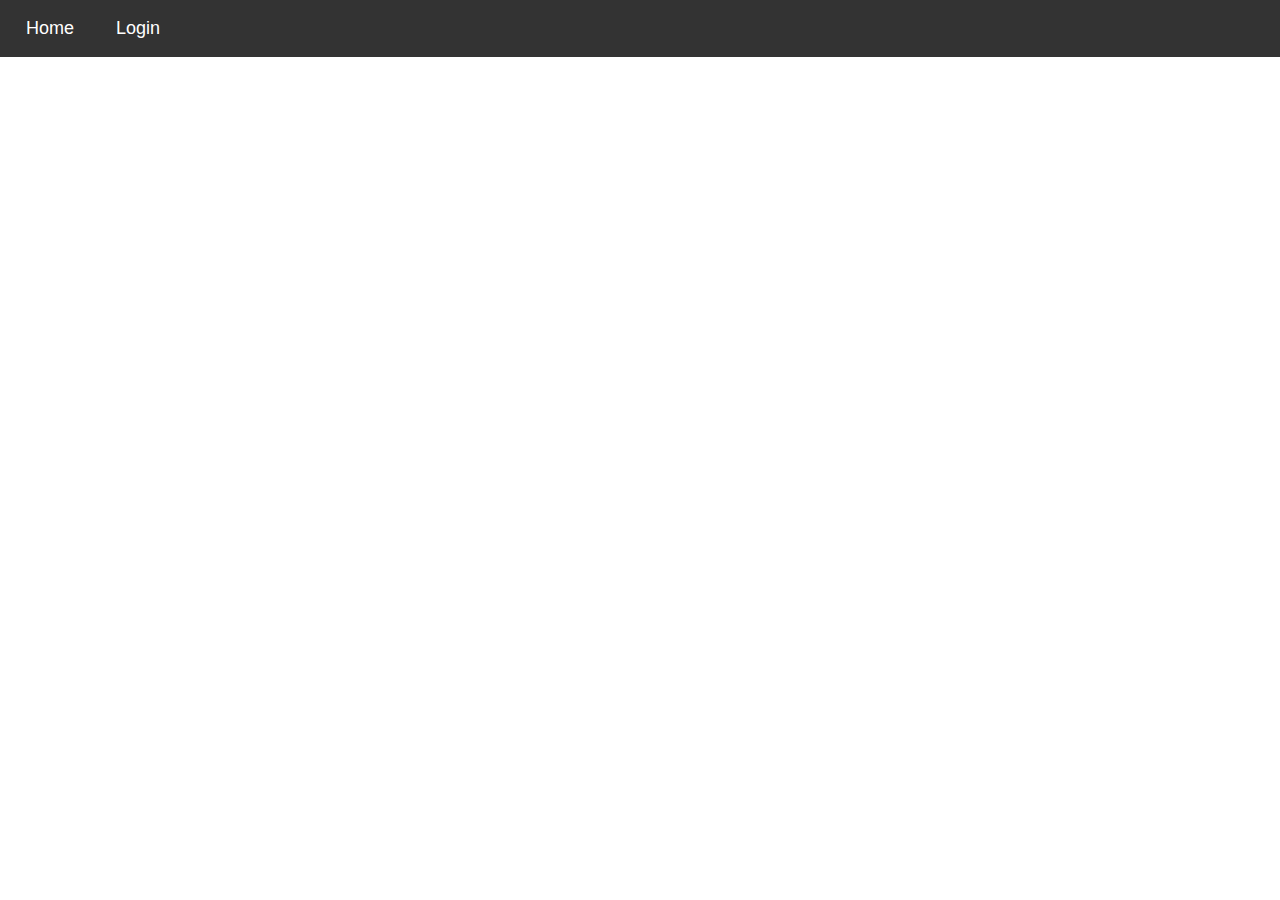
<file: index.html>
<!DOCTYPE html>
<html lang="en">
<head>
    <meta charset="UTF-8">
    <title>Menu Bar</title>
    <style>
        body {
            margin: 0;
            font-family: Arial, sans-serif;
        }

        /* Menu bar */
        .menu-bar {
            background-color: #333;
            padding: 10px;
            display: flex;
            align-items: center;
        }

        /* Menu buttons */
        .menu-bar a {
            color: white;
            text-decoration: none;
            font-size: 18px;
            padding: 8px 16px;
            margin-right: 10px;
        }

        .menu-bar a:hover {
            background-color: #555;
            border-radius: 4px;
        }
    </style>
</head>
<body>

    <div class="menu-bar">
        <a href="#">Home</a>
        <a href="#">Login</a>
    </div>

</body>
</html>
</file>
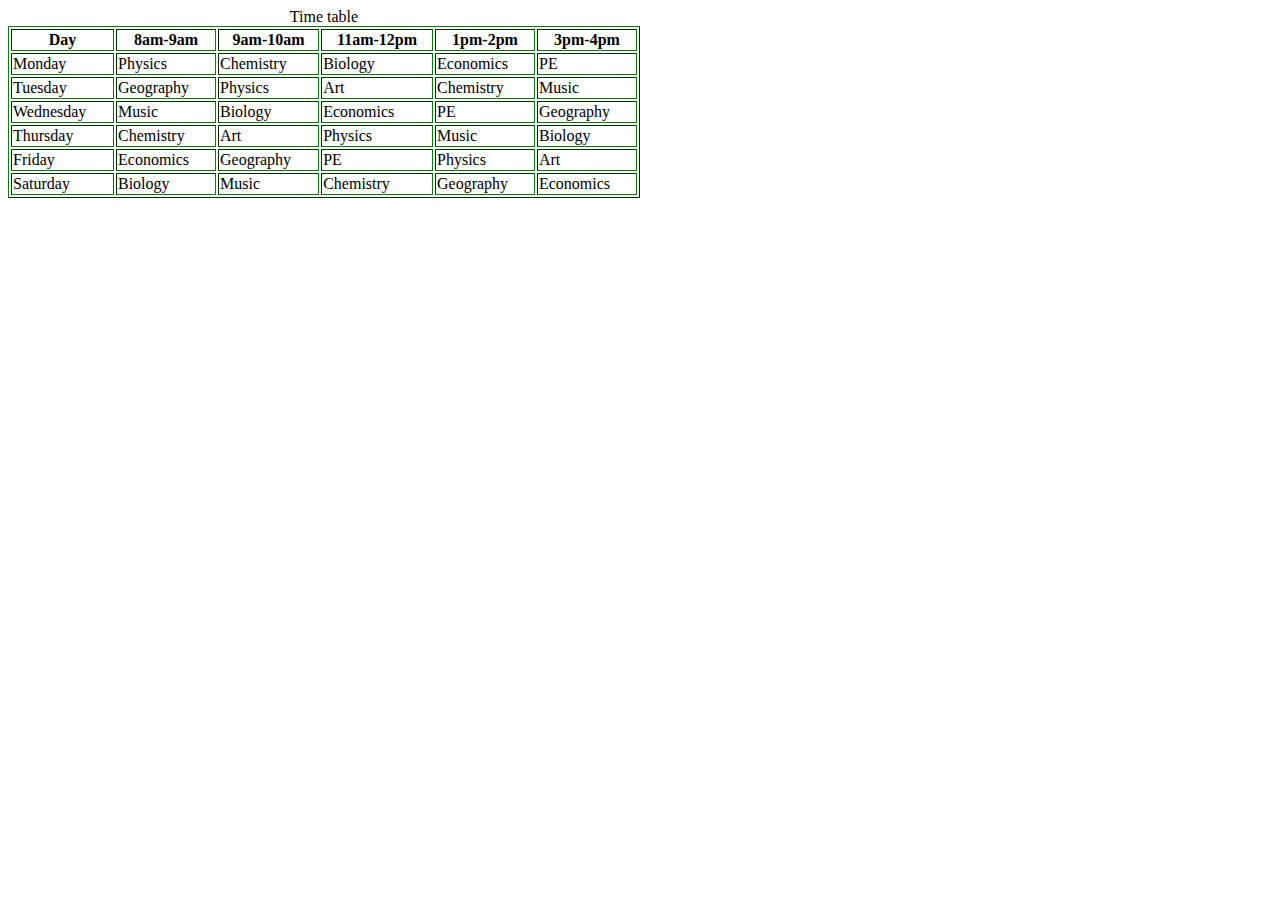
<file: php files/timetable.html>
<!DOCTYPE html>
<html>
<head>
    <title>Time table</title>
</head>
<body>
    <table border="1" style="border-color: green;" width="50%" height="50%">
        <caption>Time table</caption>
        <thead>
            <tr>
                <th>Day</th>
                <th>8am-9am</th>
                <th>9am-10am</th>
                <th>11am-12pm</th>
                <th>1pm-2pm</th>
                <th>3pm-4pm</th>
            </tr>
        </thead>
        <tbody>
            <tr>
                <td>Monday</td>
                <td>Physics</td>
                <td>Chemistry</td>
                <td>Biology</td>
                <td>Economics</td>
                <td>PE</td>
            </tr>

            <tr>
                <td>Tuesday</td>
                <td>Geography</td>
                <td>Physics</td>
                <td>Art</td>
                <td>Chemistry</td>
                <td>Music</td>
            </tr>

            <tr>
                <td>Wednesday</td>
                <td>Music</td>
                <td>Biology</td>
                <td>Economics</td>
                <td>PE</td>
                <td>Geography</td>
            </tr>

            <tr>
                <td>Thursday</td>
                <td>Chemistry</td>
                <td>Art</td>
                <td>Physics</td>
                <td>Music</td>
                <td>Biology</td>
            </tr>

            <tr>
                <td>Friday</td>
                <td>Economics</td>
                <td>Geography</td>
                <td>PE</td>
                <td>Physics</td>
                <td>Art</td>
            </tr>

            <tr>
                <td>Saturday</td>
                <td>Biology</td>
                <td>Music</td>
                <td>Chemistry</td>
                <td>Geography</td>
                <td>Economics</td>
            </tr>
        </tbody>
    </table>
    
</body>
</html>
</file>
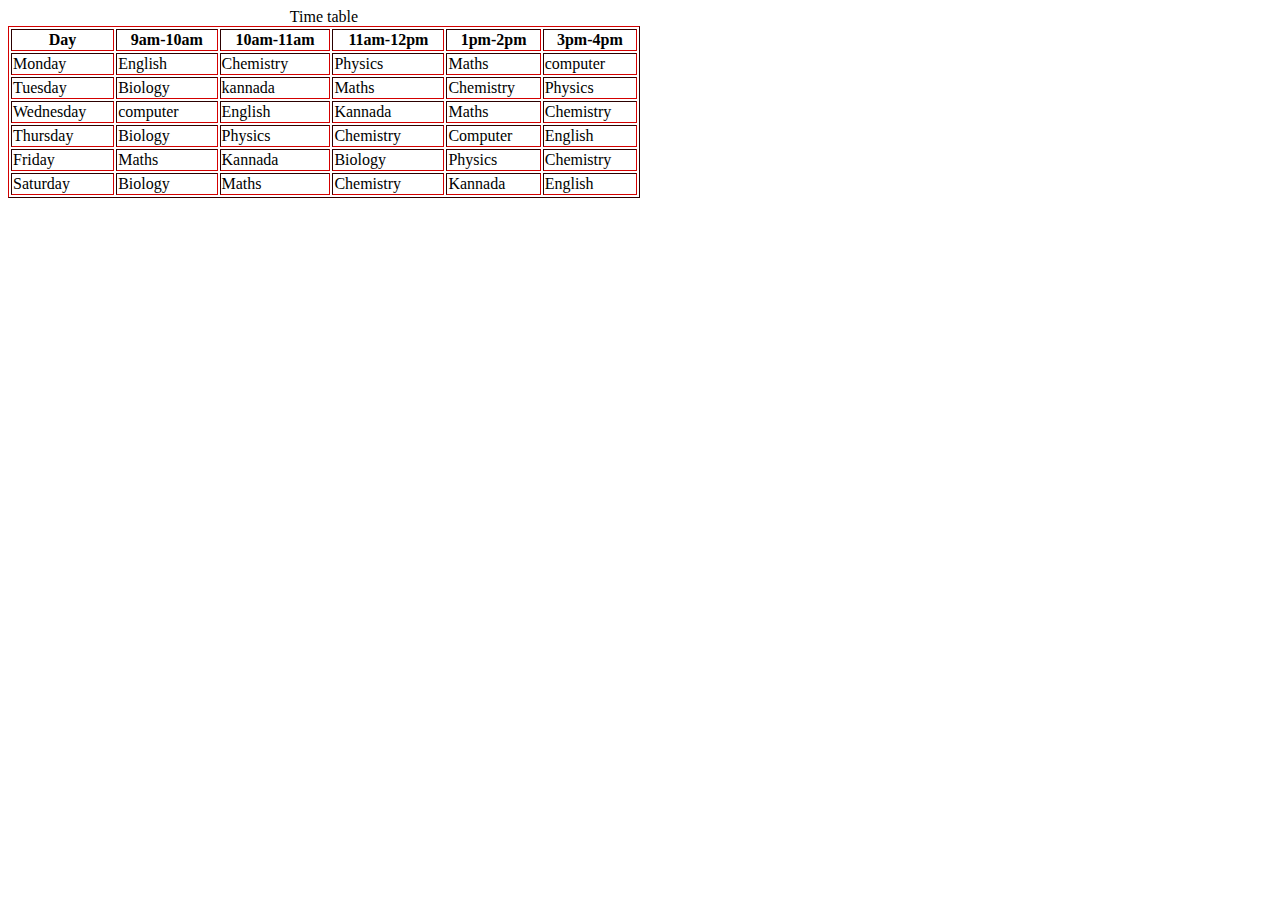
<file: phpfiles/timetable.html>
<!DOCTYPE html>
<html>
<head>
    <title>Time table</title>
</head>
<body>
    <table border="1" style="border-color: rgb(128, 0, 0);" width="50%" height="50%">
        <caption>Time table</caption>
        <thead>
            <tr>
                <th>Day</th>
                <th>9am-10am</th>
                <th>10am-11am</th>
                <th>11am-12pm</th>
                <th>1pm-2pm</th>
                <th>3pm-4pm</th>
            </tr>
        </thead>
        <tbody>
            <tr>
                <td>Monday</td>
                <td>English</td>
                <td>Chemistry</td>
                <td>Physics</td>
                <td>Maths</td>
                <td>computer</td>
            </tr>

            <tr>
                <td>Tuesday</td>
                <td>Biology</td>
                <td>kannada</td>
                <td>Maths</td>
                <td>Chemistry</td>
                <td>Physics</td>
            </tr>

            <tr>
                <td>Wednesday</td>
                <td>computer</td>
                <td>English</td>
                <td>Kannada</td>
                <td>Maths</td>
                <td>Chemistry</td>
            </tr>

            <tr>
                <td>Thursday</td>
                <td>Biology</td>
                <td>Physics</td>
                <td>Chemistry</td>
                <td>Computer</td>
                <td>English</td>
            </tr>

            <tr>
                <td>Friday</td>
                <td>Maths</td>
                <td>Kannada</td>
                <td>Biology</td>
                <td>Physics</td>
                <td>Chemistry</td>
            </tr>

            <tr>
                <td>Saturday</td>
                <td>Biology</td>
                <td>Maths</td>
                <td>Chemistry</td>
                <td>Kannada</td>
                <td>English</td>
            </tr>
        </tbody>
    </table>
    
</body>
</html>
</file>
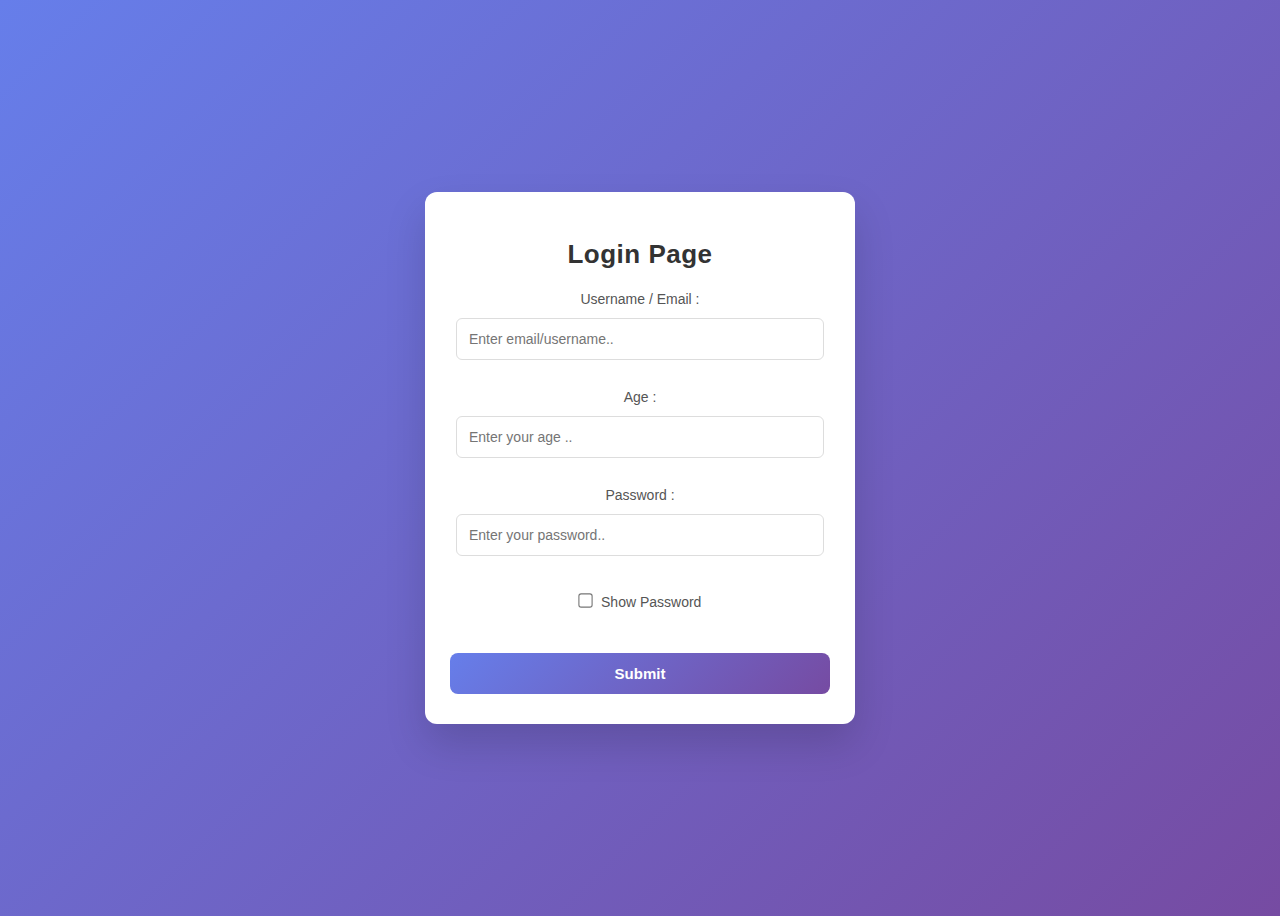
<file: phptasks/login form/login_form.html>
<!DOCTYPE html>
<html>
<head>
    <title>login form</title>
    <link rel="stylesheet" href="form_style.css">
</head>
<body>
    <div class="box">
        <h1>Login Page</h1>

        <form method="post" action="login_form.php">
            <label for="name">Username / Email :</label>
            <input type="text" id="name" name="Username" placeholder="Enter email/username.." required>
            <br><br>
            <label for="age">Age :</label>
            <input type="number" id="age" name="Age" placeholder="Enter your age .." required>
            <br><br>
            <label for="Password">Password :</label>
            <input type="password" id="Password" name="Password" placeholder="Enter your password.." required>
            <br><br>
            <input type="checkbox" id="show_password" onclick="Password.type = this.checked ? 'text' : 'password'">
            <label for="show_password">Show Password</label>
            <br><br>
            <button>Submit</button>

        </form>

    </div>
    
</body>
</html>
</file>
<file: phptasks/login form/form_style.css>
body {
    font-family: 'Segoe UI', Arial, sans-serif;
    background: linear-gradient(135deg, #667eea, #764ba2);
    height: 100vh;
    display: flex;
    justify-content: center;
    align-items: center;
}

.box {
    width: 380px;
    background: white;
    padding: 30px 25px;
    border-radius: 12px;
    box-shadow: 0 20px 40px rgba(0,0,0,0.15);
    text-align: center;
    animation: floatIn 0.6s ease;
}

h1 {
    margin-bottom: 20px;
    font-size: 26px;
    color: #333;
    letter-spacing: 0.5px;
}

input {
    width: 90%;
    padding: 12px;
    margin: 10px 0;
    border-radius: 6px;
    border: 1px solid #ddd;
    font-size: 14px;
    transition: 0.3s ease;
}

input:focus {
    outline: none;
    border-color: #667eea;
    box-shadow: 0 0 0 2px rgba(102,126,234,0.2);
}

input[type=checkbox]{
    width: auto;
    transform: scale(1.1);
    margin-right: 5px;
}

label {
    font-size: 14px;
    color: #555;
    cursor: pointer;
}

button {
    width: 100%;
    padding: 12px;
    margin-top: 18px;
    border-radius: 8px;
    background: linear-gradient(135deg, #667eea, #764ba2);
    color: white;
    border: none;
    font-size: 15px;
    font-weight: bold;
    cursor: pointer;
    transition: all 0.3s ease;
}

button:hover {
    transform: translateY(-2px);
    box-shadow: 0 8px 20px rgba(118,75,162,0.4);
}

button:active {
    transform: scale(0.98);
}

@keyframes floatIn {
    from {
        opacity: 0;
        transform: translateY(20px);
    }
    to {
        opacity: 1;
        transform: translateY(0);
    }
}
</file>
